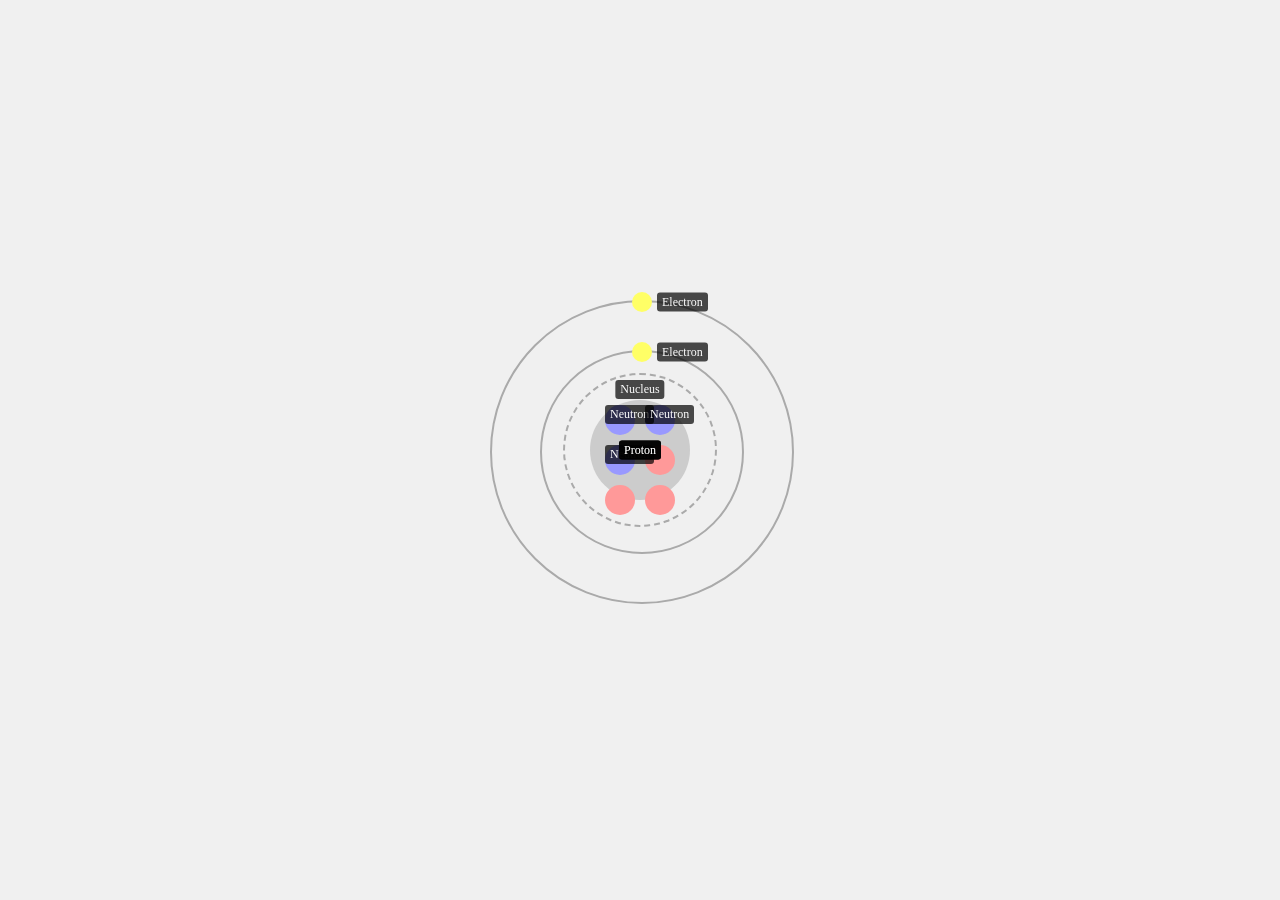
<file: index.html>
<!DOCTYPE html>
<html lang="en">
<head>
    <meta charset="UTF-8">
    <meta name="viewport" content="width=device-width, initial-scale=1.0">
    <title>Atom</title>
    <link rel="stylesheet" href="style.css">
</head>
<body>
    <div class="atom">
        <div class="nucleus-shell">
            <div class="nucleus">
                <span class="label">Nucleus</span>
                <div class="neutron"><span class="label">Neutron</span></div>
            <div class="neutron"><span class="label">Neutron</span></div>
            <div class="neutron"><span class="label">Neutron</span></div>
            <div class="proton"><span class="label">Proton</span></div>
            <div class="proton"><span class="label">Proton</span></div>
            <div class="proton"><span class="label">Proton</span></div>
            </div>
            </div>
        </div>
        <div class="electron-orbit">
            <div class="electron"><span class="label">Electron</span></div>
        </div>
        <div class="electron-orbit">
            <div class="electron"><span class="label">Electron</span></div>
        </div>
    </div>
    <script src="script.js"></script>
</body>
</html>
</file>
<file: style.css>
body {
    display: flex;
    justify-content: center;
    align-items: center;
    height: 100vh;
    background-color: #f0f0f0;
    margin: 0;
}

.atom {
    position: relative;
    width: 300px;
    height: 300px;
}

.nucleus {
    position: absolute;
    width: 100px;
    height: 100px;
    top: 50%;
    left: 50%;
    transform: translate(-50%, -50%);
    border-radius: 50%;
    background-color: #ccc;
    display: flex;
    justify-content: center;
    align-items: center;
    flex-wrap: wrap;
}

.nucleus-shell {
    position: absolute;
    width: 150px;
    height: 150px;
    top: 50%;
    left: 50%;
    transform: translate(-50%, -50%);
    border-radius: 50%;
    border: 2px dashed #aaa;
    display: flex;
    justify-content: center;
    align-items: center;
}


.electron-orbit {
    position: absolute;
    top: 50%;
    left: 50%;
    border: 2px solid #aaa;
    border-radius: 50%;
    transform-origin: center;
}


.electron-orbit:nth-child(2) {
    width: 200px;
    height: 200px;
    margin-left: -100px;
    margin-top: -100px;
    animation: rotate 10s linear infinite;
}

.electron-orbit:nth-child(3) {
    width: 300px;
    height: 300px;
    margin-left: -150px;
    margin-top: -150px;
    animation: rotate 15s linear infinite reverse;
}

.electron-orbit:nth-child(4) {
    width: 400px;
    height: 400px;
    margin-left: -200px;
    margin-top: -200px;
    animation: rotate 20s linear infinite;
}

.electron {
    position: absolute;
    width: 20px;
    height: 20px;
    background-color: #ffff66;
    border-radius: 50%;
    top: -10px;
    left: 50%;
    margin-left: -10px;
}

.label {
    position: absolute;
    background-color: rgba(0, 0, 0, 0.7);
    color: white;
    padding: 2px 5px;
    border-radius: 3px;
    font-size: 12px;
    white-space: nowrap;
}

.nucleus > .label {
    top: -20px;
    left: 50%;
    transform: translateX(-50%);
}

.proton > .label {
    top: 50%;
    left: 50%;
    transform: translate(-50%, -50%);
}

.neutron {
    width: 30px;
    height: 30px;
    border-radius: 50%;
    margin: 5px;
    background-color: #9999ff;
}

.proton {
    width: 30px;
    height: 30px;
    border-radius: 50%;
    margin: 5px;
    background-color: #ff9999;
}

.electron > .label {
    top: 50%;
    left: 100%;
    transform: translateY(-50%);
    margin-left: 5px;
}

@keyframes rotate {
    from {
        transform: rotate(0deg);
    }
    to {
        transform: rotate(360deg);
    }
}
</file>
